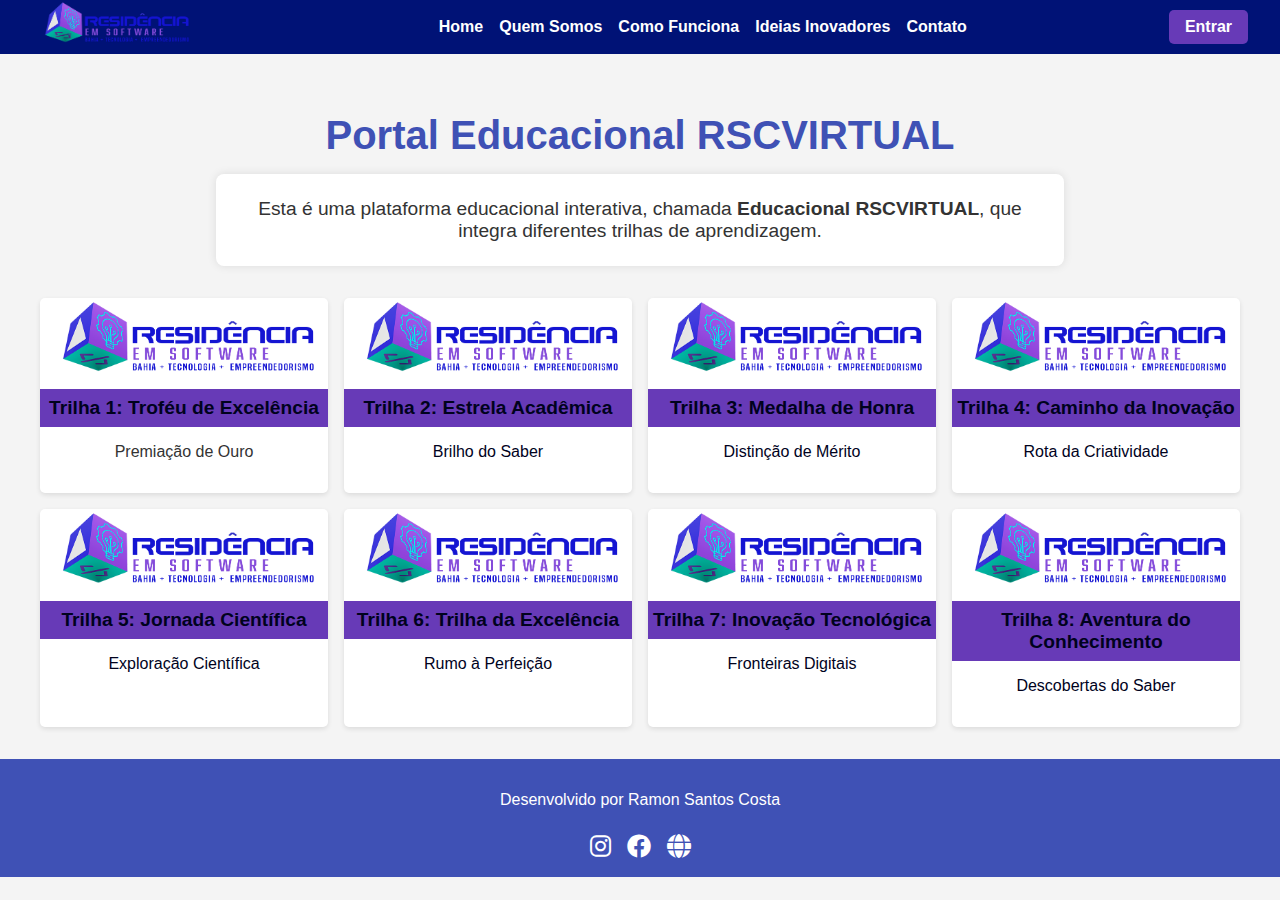
<file: index.html>
<!DOCTYPE html>
<html lang="pt-BR">
<head>
    <script src="https://cdn.userway.org/widget.js" data-account="EVmjzZZtpW"></script>
    <meta charset="UTF-8">
    <meta name="viewport" content="width=device-width, initial-scale=1.0">
    <title>Educacional RSCVIRTUAL</title>
    <link rel="stylesheet" href="styles.css">
    <link rel="stylesheet" href="https://cdnjs.cloudflare.com/ajax/libs/font-awesome/6.0.0-beta3/css/all.min.css">
</head>
<body>
    <header>
        <nav class="navbar">
            <div class="logo">
                <img src="img/Logo + texto.png" alt="Logo RSCVIRTUAL">
            </div>
            <ul class="nav-links">
                <li><a href="#home">Home</a></li>
                <li><a href="#quem-somos">Quem Somos</a></li>
                <li><a href="#como-funciona">Como Funciona</a></li>
                <li><a href="ideias/index.php">Ideias Inovadores</a></li>
                <li><a href="#contato">Contato</a></li>
            </ul>
            <a href="#entrar" class="btn-entrar">Entrar</a>
        </nav>
    </header>
    <main>
        <section class="intro" >
            <h1>Portal Educacional RSCVIRTUAL</h1>
            <p class="interactive-border">Esta é uma plataforma educacional interativa, chamada <b>Educacional RSCVIRTUAL</b>, que integra diferentes trilhas de aprendizagem.</p>
        </section>
 
        <section class="trilhas">
            <div class="trilha" id="trilha1">
                <a href="trilha1/index.html"><img src="img/Logo + texto.png" alt="Trilha 1"></a>
                <h2><a href="trilha1/index.html">Trilha 1: Troféu de Excelência</a></h2>
                <p>Premiação de Ouro</p>
            </div>
            <div class="trilha" id="trilha2">
                <a href="trilha2/index.html"><img src="img/Logo + texto.png" alt="Trilha 2"></a>
                <h2><a href="trilha2/index.html">Trilha 2: Estrela Acadêmica</a></h2>
                <p><a href="#trilha2">Brilho do Saber</a></p>
            </div>
            <div class="trilha" id="trilha3">
                <a href="trilha3/index.html"><img src="img/Logo + texto.png" alt="Trilha 3"></a>
                <h2><a href="trilha3/index.html">Trilha 3: Medalha de Honra</a></h2>
                <p><a href="#trilha3">Distinção de Mérito</a></p>
            </div>
            <div class="trilha" id="trilha4">
                <a href="http://localhost:3000/"><img src="img/Logo + texto.png" alt="Trilha 4"></a>
                <h2><a href="#trilha4">Trilha 4: Caminho da Inovação</a></h2>
                <p><a href="#trilha4">Rota da Criatividade</a></p>
            </div>
            <div class="trilha" id="trilha5">
                <a href="#trilha5"><img src="img/Logo + texto.png" alt="Trilha 5"></a>
                <h2><a href="#trilha5">Trilha 5: Jornada Científica</a></h2>
                <p><a href="#trilha5">Exploração Científica</a></p>
            </div>
            <div class="trilha" id="trilha6">
                <a href="#trilha6"><img src="img/Logo + texto.png" alt="Trilha 6"></a>
                <h2><a href="#trilha6">Trilha 6: Trilha da Excelência</a></h2>
                <p><a href="#trilha6">Rumo à Perfeição</a></p>
            </div>
            <div class="trilha" id="trilha7">
                <a href="#trilha7"><img src="img/Logo + texto.png" alt="Trilha 7"></a>
                <h2><a href="#trilha7">Trilha 7: Inovação Tecnológica</a></h2>
                <p><a href="#trilha7">Fronteiras Digitais</a></p>
            </div>
            <div class="trilha" id="trilha8">
                <a href="#trilha8"><img src="img/Logo + texto.png" alt="Trilha 8"></a>
                <h2><a href="#trilha8">Trilha 8: Aventura do Conhecimento</a></h2>
                <p><a href="#trilha8">Descobertas do Saber</a></p>
            </div>
        </section>
    </main>
    <footer>
        <div class="footer-content">
            <p>Desenvolvido por Ramon Santos Costa</p>
            <div class="social-icons">
                <a href="https://www.instagram.com" target="_blank"><i class="fab fa-instagram"></i></a>
                <a href="https://www.facebook.com" target="_blank"><i class="fab fa-facebook"></i></a>
                <a href="https://www.rscvirtual.com" target="_blank"><i class="fas fa-globe"></i></a>
            </div>
        </div>
    </footer>

    <div vw class="enabled">
        <div vw-access-button class="active"></div>
        <div vw-plugin-wrapper>
          <div class="vw-plugin-top-wrapper"></div>
        </div>
      </div>
      <script src="https://vlibras.gov.br/app/vlibras-plugin.js"></script>
      <script>
        new window.VLibras.Widget('https://vlibras.gov.br/app');
      </script>
      
    <script src="script.js"></script>
</body>
</html>
</file>
<file: styles.css>
/* styles.css */

body {
    font-family: Arial, sans-serif;
    margin: 0;
    padding: 0;
    background-color: #f4f4f4;
}

header {
    background-color: #001276; /* Azul */
    color: white;
}

.navbar {
    display: flex;
    justify-content: space-between;
    align-items: center;
    padding: 0 2rem;
}

.logo img {
    height: 50px;
}

.nav-links {
    list-style: none;
    display: flex;
    gap: 1rem;
}

.nav-links li {
    margin: 0;
}

.nav-links a {
    color: white;
    text-decoration: none;
    font-weight: bold;
    transition: color 0.3s;
}

.nav-links a:hover {
    color: #673ab7; /* Roxo */
}

.btn-entrar {
    background-color: #673ab7; /* Roxo */
    color: white;
    padding: 0.5rem 1rem;
    border-radius: 5px;
    text-decoration: none;
    font-weight: bold;
    transition: background-color 0.3s;
}

.btn-entrar:hover {
    background-color: #3f51b5; /* Azul */
}

main {
    padding: 2rem;
}

.intro {
    text-align: center;
    margin-bottom: 2rem;
}

.intro h1 {
    font-size: 2.5rem;
    color: #3f51b5; /* Azul */
    margin-bottom: 1rem;
}

.intro p {
    font-size: 1.2rem;
    color: #333;
    max-width: 800px;
    margin: 0 auto;
}

.trilhas {
    display: flex;
    flex-wrap: wrap;
    justify-content: center;
    gap: 1rem;
}

.trilha {
    background-color: #ffffff;
    border-radius: 5px;
    box-shadow: 0 2px 5px rgba(0,0,0,0.1);
    flex: 1 1 calc(25% - 1rem);
    max-width: calc(25% - 1rem);
    text-align: center;
    overflow: hidden;
    transition: transform 0.3s;
}

.trilha:hover {
    transform: translateY(-10px);
}

.trilha img {
    width: 100%;
    height: auto;
}

.trilha h2 {
    background-color: #673ab7; /* Roxo */
    color: white;
    margin: 0;
    padding: 0.5rem 0;
    font-size: 1.2rem; /* Tamanho do texto do título da trilha */
}

.trilha p {
    padding: 0 1rem 1rem;
    color: #333;
    font-size: 1rem; /* Tamanho do texto da descrição da trilha */
}

/* Estilo para os links dentro das divs de trilha */
.trilha a {
    color: #00021d;
    text-decoration: none;
}

.trilha a:hover {
    text-decoration: underline;
}

/* Footer styling */
footer {
    background-color: #3f51b5; /* Azul */
    color: white;
    padding: 1rem 0;
    text-align: center;
}

.footer-content {
    display: flex;
    flex-direction: column;
    align-items: center;
    gap: 0.5rem;
}

.social-icons {
    display: flex;
    gap: 1rem;
}

.social-icons a {
    color: white;
    font-size: 1.5rem;
    transition: color 0.3s;
}

.social-icons a:hover {
    color: #673ab7; /* Roxo */
}


.interactive-border {
    padding: 20px;
    font-size: 1.2rem;
    color: #333;
    background: #fff;
    border: 4px solid transparent;
    border-radius: 8px;
    position: relative;
    box-shadow: 0 0 10px rgba(0, 0, 0, 0.1);
    animation: borderAnimation 3s linear infinite;
}

@keyframes borderAnimation {
    0% {
        border-color: #3f51b5; /* Azul */
        box-shadow: 0 0 10px rgba(63, 81, 181, 0.5);
    }
    25% {
        border-color: #673ab7; /* Roxo */
        box-shadow: 0 0 10px rgba(103, 58, 183, 0.5);
    }
    50% {
        border-color: #ff9800; /* Laranja */
        box-shadow: 0 0 10px rgba(255, 152, 0, 0.5);
    }
    75% {
        border-color: #9c27b0; /* Roxo Escuro */
        box-shadow: 0 0 10px rgba(156, 39, 176, 0.5);
    }
    100% {
        border-color: #3f51b5; /* Azul */
        box-shadow: 0 0 10px rgba(63, 81, 181, 0.5);
    }
}

/* Responsividade */
@media (max-width: 1024px) {
    .trilha {
        flex: 1 1 calc(50% - 1rem);
        max-width: calc(50% - 1rem);
    }
}

@media (max-width: 768px) {
    .navbar {
        flex-direction: column;
        gap: 1rem;
    }
    
    .nav-links {
        flex-direction: column;
    }

    .trilha {
        flex: 1 1 calc(100% - 1rem);
        max-width: calc(100% - 1rem);
    }
}
</file>
